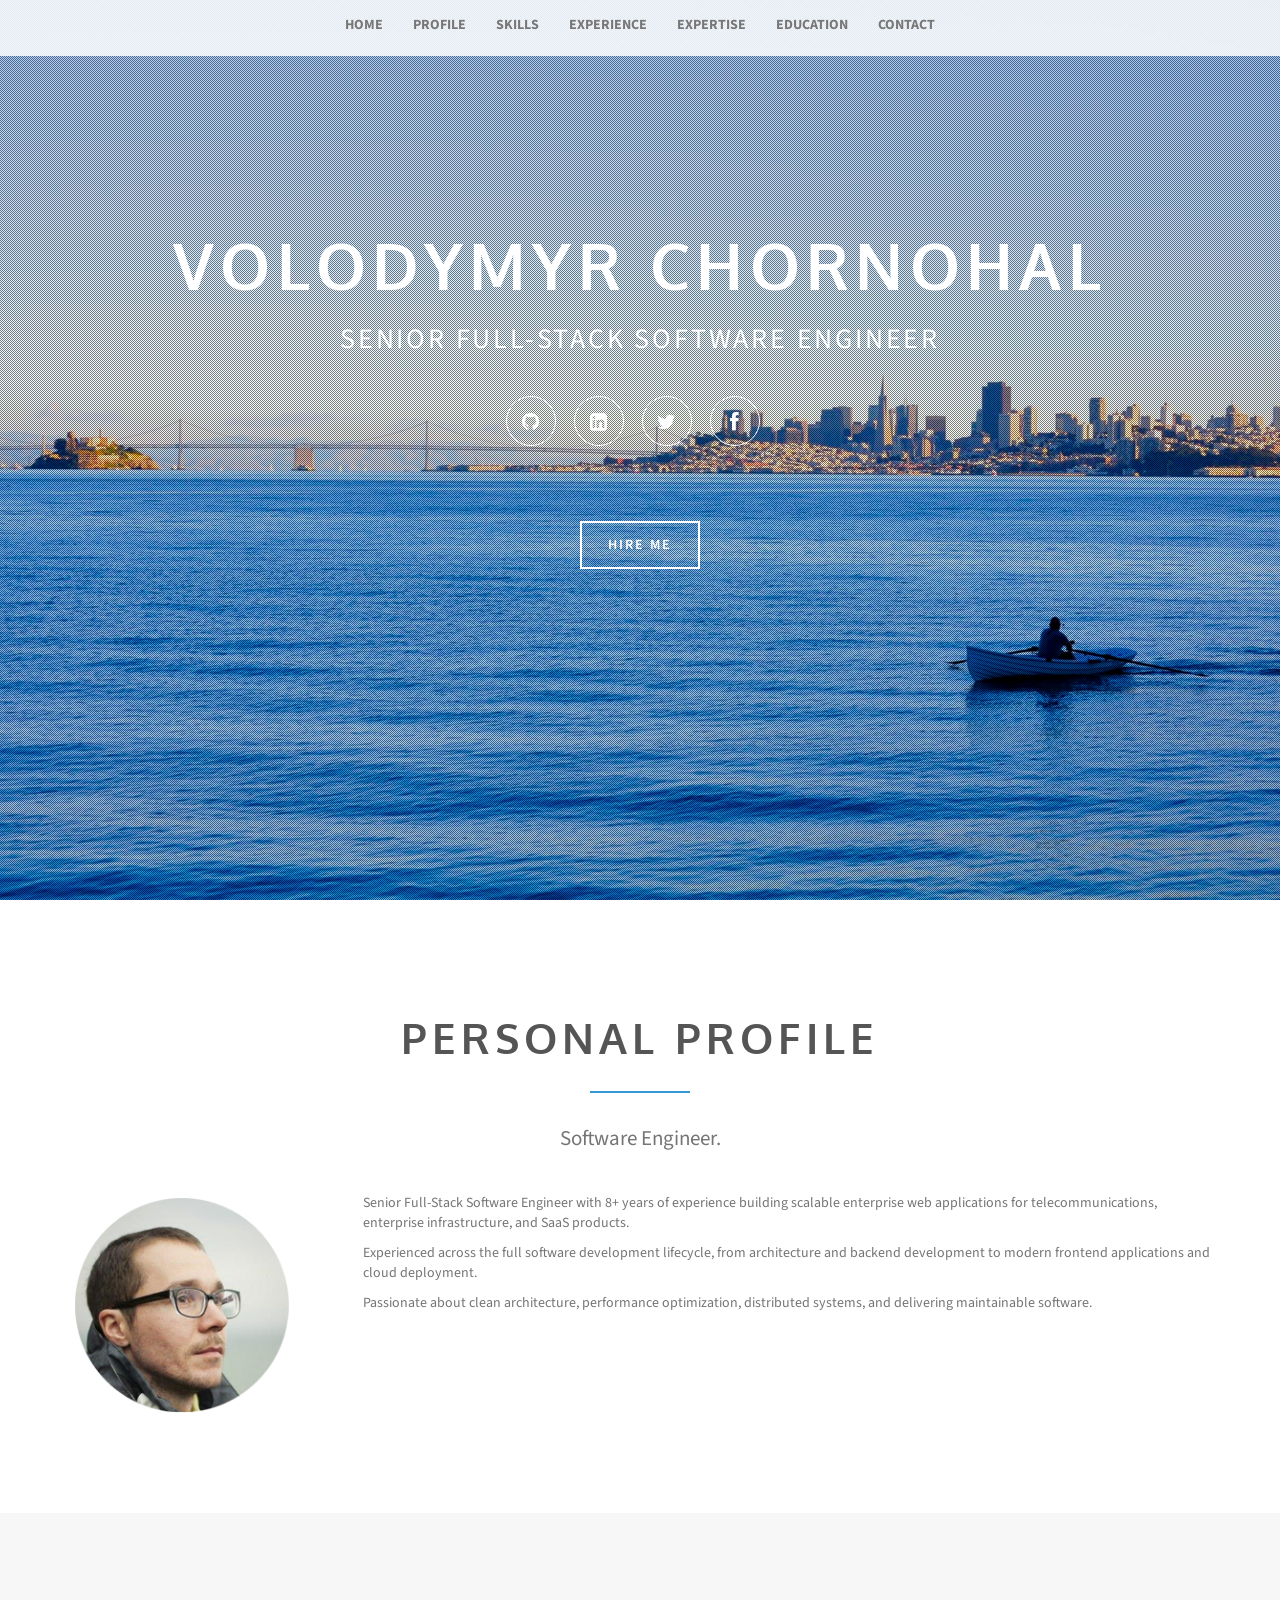
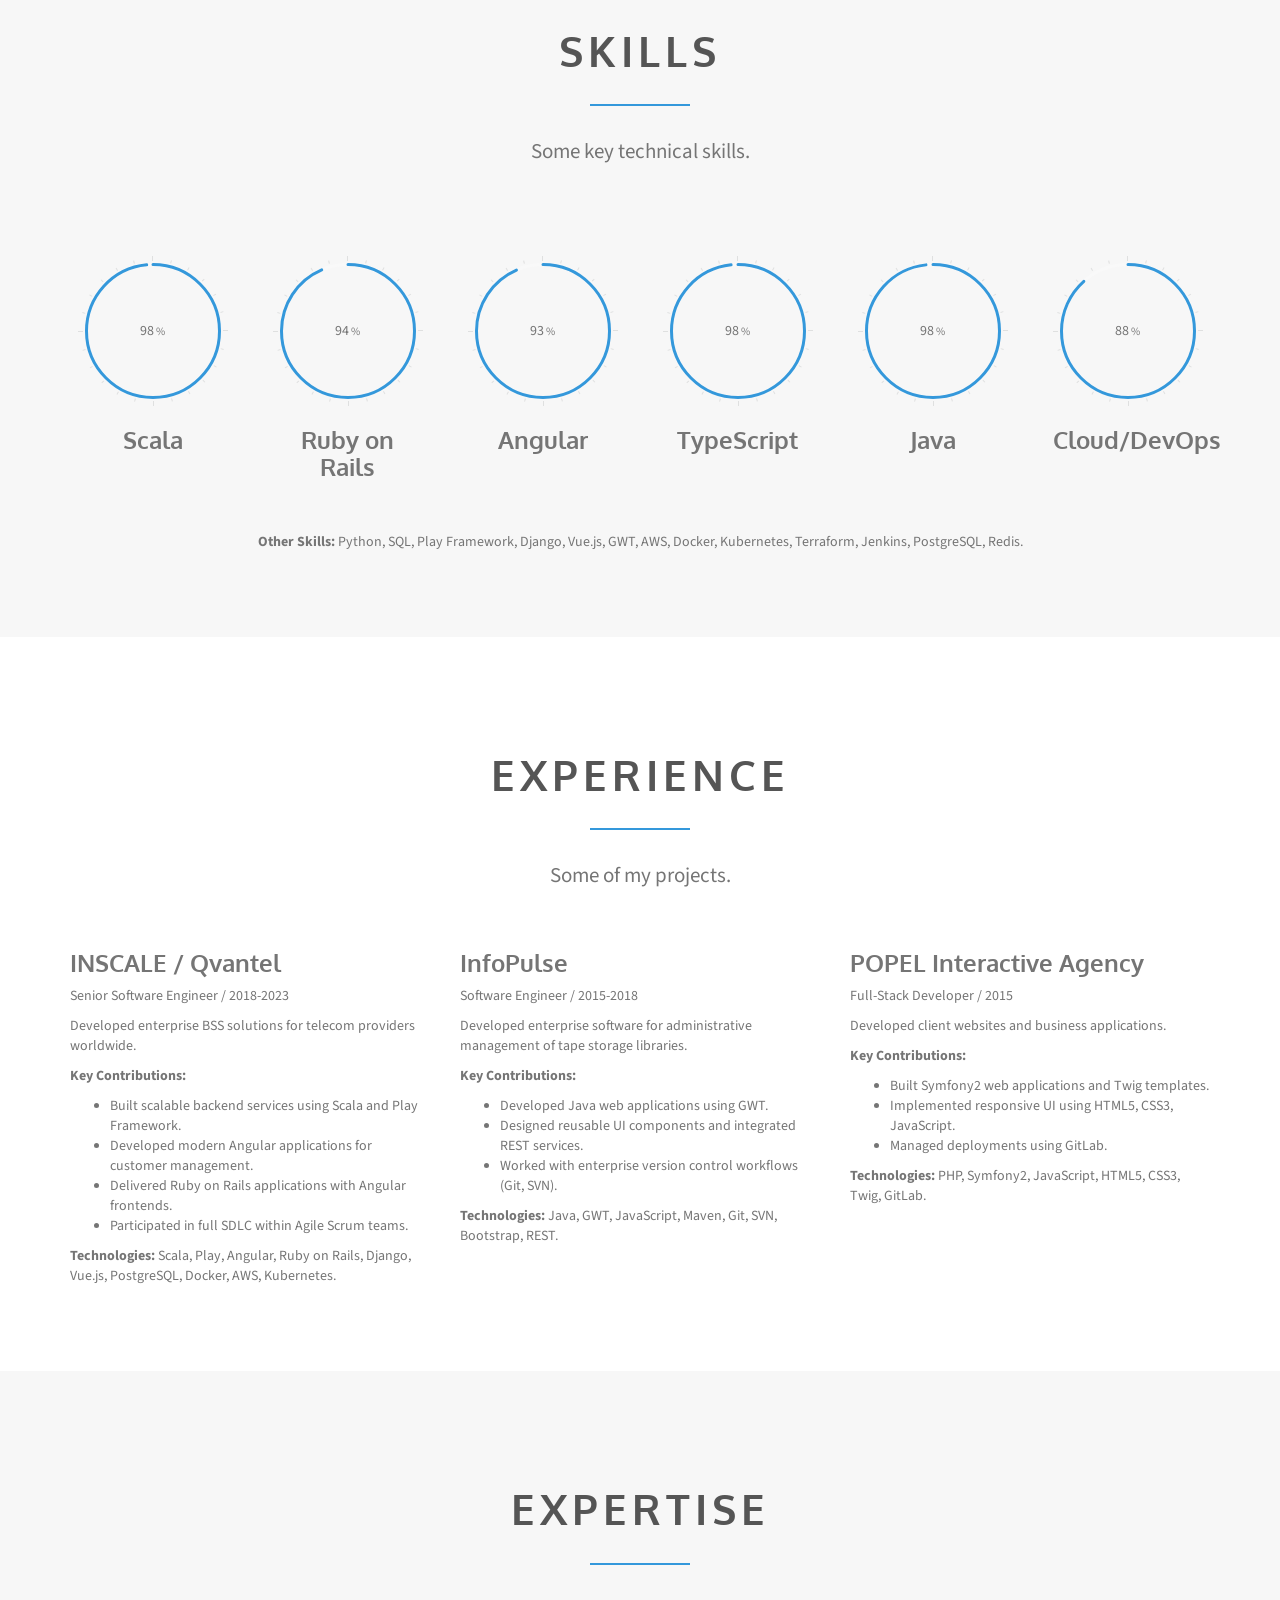
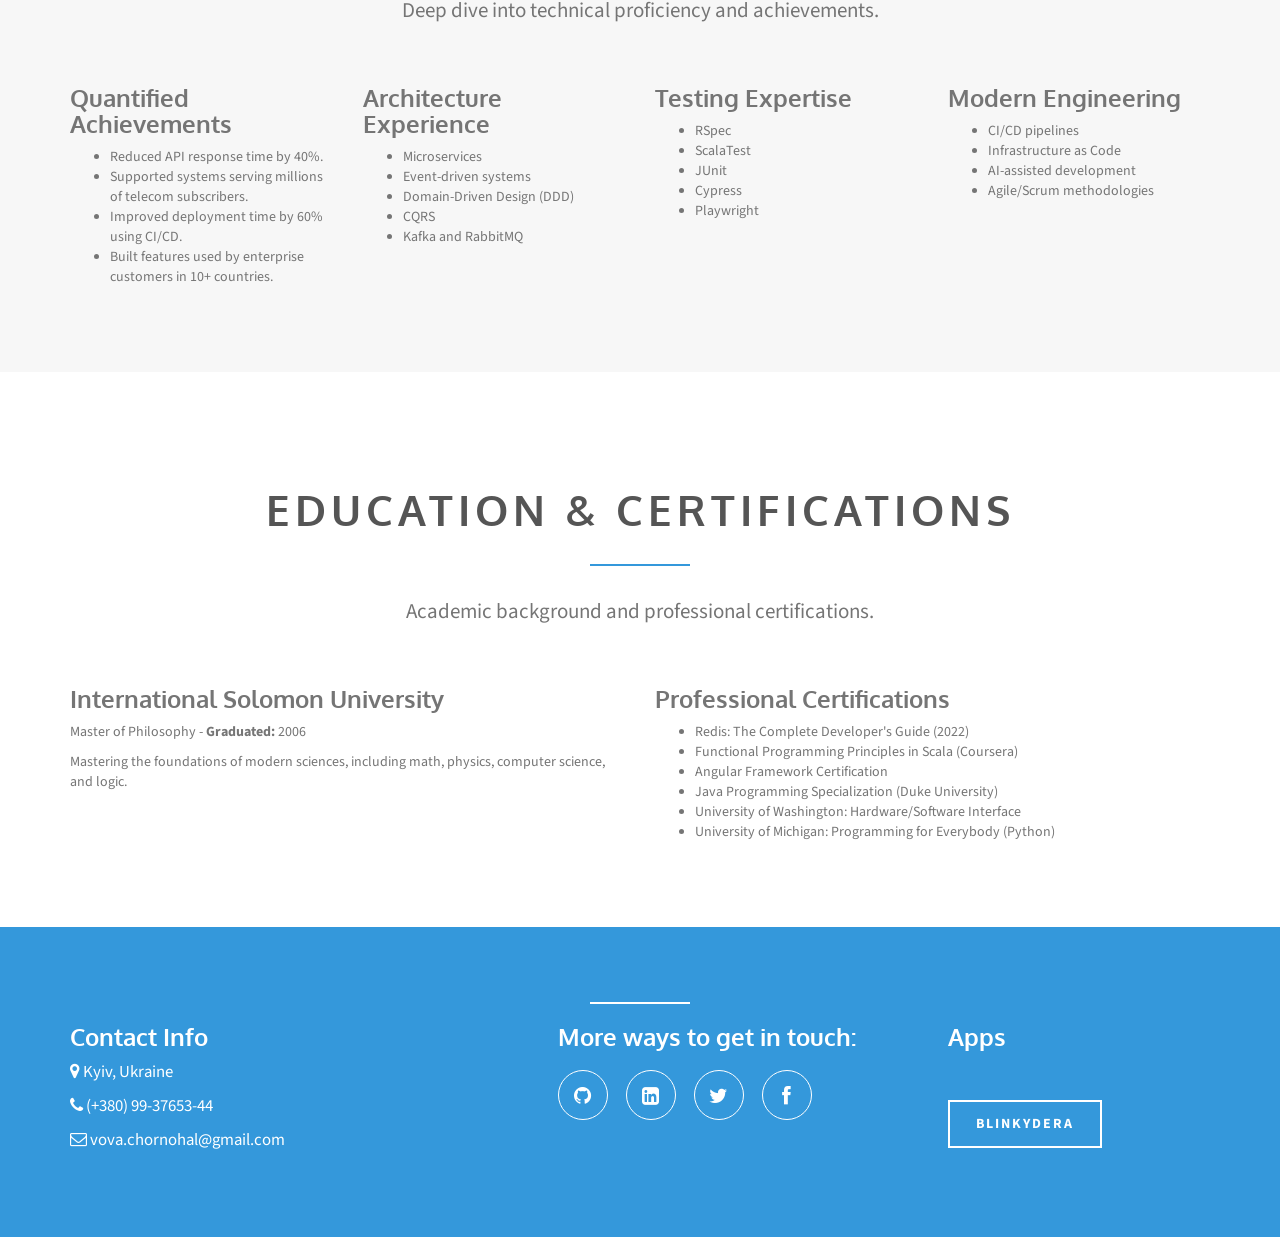
<file: index.html>
<!DOCTYPE html>
<!--[if lt IE 7]>      <html class="no-js lt-ie9 lt-ie8 lt-ie7"> <![endif]-->
<!--[if IE 7]>         <html class="no-js lt-ie9 lt-ie8"> <![endif]-->
<!--[if IE 8]>         <html class="no-js lt-ie9"> <![endif]-->
<!--[if gt IE 8]><!--> <html class="no-js"> <!--<![endif]-->
    <head>
        <meta charset="utf-8">
        <meta http-equiv="X-UA-Compatible" content="IE=edge">
        <title>Volodymyr Chornohal - Senior Full-Stack Software Engineer</title>
        <meta name="description" content="Senior Full-Stack Software Engineer with 8+ years of experience building scalable enterprise web applications.">
        <meta name="viewport" content="width=device-width, initial-scale=1">
        <meta name="author" content="">

        <!-- Place favicon.ico and apple-touch-icon.png in the root directory -->

        <!-- Bootstrap core CSS -->
        <link rel="stylesheet" href="css/bootstrap.min.css">
        <!-- Fonts from Font Awsome -->
        <link rel="stylesheet" href="css/font-awesome.min.css">
         <!-- Magnific popup -->
        <link rel="stylesheet" href="css/magnific-popup.css">
        <!-- Custom styles for this template -->
        <link rel="stylesheet" href="css/main.css">

        <!-- Color styles -->
        <link rel="stylesheet" href="css/colors/blue.css">
       <!-- <link rel="stylesheet" href="css/colors/yellow.css">-->
       <!-- <link rel="stylesheet" href="css/colors/red.css">-->
       <!--  <link rel="stylesheet" href="css/colors/purple.css">-->
       <!--  <link rel="stylesheet" href="css/colors/orange.css">-->
       <!--  <link rel="stylesheet" href="css/colors/green.css">-->
        
         <!-- Feature detection -->
        <script src="js/modernizr-2.6.2.min.js"></script>
        <!-- Fonts -->
        <link href='http://fonts.googleapis.com/css?family=Source+Sans+Pro:300,400,600,700,900,300italic,400italic,600italic,700italic,900italic' rel='stylesheet' type='text/css'>
        <link href='http://fonts.googleapis.com/css?family=Oxygen:400,700' rel='stylesheet' type='text/css'>

        <!-- HTML5 shim and Respond.js IE8 support of HTML5 elements and media queries -->
        <!--[if lt IE 9]>
          <script src="js/plugins/html5shiv.js"></script>
          <script src="js/plugins/respond.min.js"></script>
        <![endif]-->
    </head>
    <body>
  <div class="navbar navbar-default navbar-fixed-top" role="navigation">
      <div class="container">
        <div class="navbar-header">
          <button type="button" class="navbar-toggle collapsed" data-toggle="collapse" data-target=".navbar-collapse">
            <span class="sr-only">Toggle navigation</span>
            <span class="icon-bar"></span>
            <span class="icon-bar"></span>
            <span class="icon-bar"></span>
          </button>
        </div>
        <div class="navbar-collapse collapse">
          <ul class="nav navbar-nav" id="main-menu">
            <li><a href="#page-welcome">Home</a></li>
            <li><a href="#page-profile">Profile</a></li>
            <li><a href="#page-skills">Skills</a></li>
            <li><a href="#page-experience">Experience</a></li>
            <li><a href="#page-expertise">Expertise</a></li>
            <li><a href="#page-education">Education</a></li>
            <li><a href="#page-contact">Contact</a></li>
          </ul>
        </div><!--/.nav-collapse -->
      </div>
    </div>
    <!-- welcome begins -->
    <section id="page-welcome" class="page-welcome">
      <div>
          <ul class="slider-controls">
              <li><a id="vegas-next" class="next" href="#"></a></li>
              <li><a id="vegas-prev" class="prev" href="#"></a></li>
          </ul>
        </div>
        <div class="container">
            <div class="row">
                <header class="centered">
                    <h1>Volodymyr Chornohal</h1>
                    <p>Senior Full-Stack Software Engineer</p>
                </header>
                <div class="social-icons">
                        <a href="https://github.com/volodymyrchornohal" class="btn btn-round btn-clear btn-github"><i class="fa fa-github"></i></a>
                        <a href="https://www.linkedin.com/in/volodymyrchornohal" class="btn btn-round btn-clear btn-linkedin"><i class="fa fa-linkedin-square"></i></a>
                        <a href="https://twitter.com/Vladimir_Che_" class="btn btn-round btn-clear btn-twitter"><i class="fa fa-twitter"></i></a>
                        <a href="https://www.facebook.com/volodymyr.chornohal" class="btn btn-round btn-clear btn-facebook"><i class="fa fa-facebook"></i></a>
                </div>
                <a href="#page-contact" class="btn btn-default hire-me">Hire Me</a>
            </div>
        </div>
    </section><!-- welcome ends -->
    <!-- profile begins -->
    <section id="page-profile" class="page-profile">
      <div class="container">
                <header class="section-header">
                    <h2 class="section-title">Personal Profile</h2>
                    <div class="spacer"></div>
                    <p class="section-subtitle">Software Engineer.</p>
                </header>
            <div class="row">
              <div class="col-md-3">
                 <div class="profile"><img src="img/profile.png" alt="profile"/></div> 
              </div>
                <div class="col-md-9">
                    <p>Senior Full-Stack Software Engineer with 8+ years of experience building scalable enterprise web applications for telecommunications, enterprise infrastructure, and SaaS products.</p>
                    <p>Experienced across the full software development lifecycle, from architecture and backend development to modern frontend applications and cloud deployment.</p>
                    <p>Passionate about clean architecture, performance optimization, distributed systems, and delivering maintainable software.</p>
                </div>
            </div>
      </div> 
    </section><!-- profile ends -->
    <!-- skills begins -->
     <section id="page-skills" class="page-skills">
       <div class="container">
           
                 <header class="section-header">
                    <h2 class="section-title"><span>Skills</span></h2>
                      <div class="spacer"></div>
                    <p class="section-subtitle">Some key technical skills. </p>
                </header>
            <div class="row">
              <div class="col-md-2">
               <span class="chart" data-percent="100">
                      <span class="percent"></span>
                      <h3>Scala</h3>
               </span>
            </div>
               <div class="col-md-2 ">
               <span class="chart" data-percent="95">
                      <span class="percent"></span>
                      <h3>Ruby on Rails</h3>
               </span>
            </div>
               <div class="col-md-2">
               <span class="chart" data-percent="95">
                      <span class="percent"></span>
                       <h3>Angular</h3>
               </span>
            </div>
               <div class="col-md-2">
               <span class="chart" data-percent="100">
                      <span class="percent"></span>
                      <h3>TypeScript</h3>
               </span>
            </div>
               <div class="col-md-2">
               <span class="chart" data-percent="100">
                      <span class="percent"></span>
                      <h3>Java</h3>
               </span>
            </div>
               <div class="col-md-2">
               <span class="chart" data-percent="90">
                      <span class="percent"></span>
                       <h3>Cloud/DevOps</h3>
               </span>
            </div>
          </div>
          <div class="row" style="margin-top: 50px;">
              <div class="col-md-12 text-center">
                  <p><strong>Other Skills:</strong> Python, SQL, Play Framework, Django, Vue.js, GWT, AWS, Docker, Kubernetes, Terraform, Jenkins, PostgreSQL, Redis.</p>
              </div>
          </div>
        </div>
    </section><!-- skills ends -->
    <!-- experience begins -->
     <section id="page-experience" class="page-experience">
       <div class="container">
                <header class="section-header">
                    <h2 class="section-title"><span>Experience</span></h2>
                     <div class="spacer"></div>
                    <p class="section-subtitle">Some of my projects. </p>
                </header>
                <div class="row">
                 <div class="col-md-4">
                  <article class="experience">
                    <header>
                      <h3>INSCALE / Qvantel</h3>
                      <p>Senior Software Engineer / 2018-2023</p>
                    </header>
                      <p>Developed enterprise BSS solutions for telecom providers worldwide.</p>
                      <p><strong>Key Contributions:</strong></p>
                      <ul class="experience-list">
                          <li>Built scalable backend services using Scala and Play Framework.</li>
                          <li>Developed modern Angular applications for customer management.</li>
                          <li>Delivered Ruby on Rails applications with Angular frontends.</li>
                          <li>Participated in full SDLC within Agile Scrum teams.</li>
                      </ul>
                      <p><strong>Technologies:</strong> Scala, Play, Angular, Ruby on Rails, Django, Vue.js, PostgreSQL, Docker, AWS, Kubernetes.</p>
                  </article>
                </div>
                  <div class="col-md-4">
                  <article class="experience">
                    <header>
                      <h3>InfoPulse</h3>
                       <p>Software Engineer / 2015-2018</p>
                    </header>
                      <p>Developed enterprise software for administrative management of tape storage libraries.</p>
                      <p><strong>Key Contributions:</strong></p>
                      <ul class="experience-list">
                          <li>Developed Java web applications using GWT.</li>
                          <li>Designed reusable UI components and integrated REST services.</li>
                          <li>Worked with enterprise version control workflows (Git, SVN).</li>
                      </ul>
                      <p><strong>Technologies:</strong> Java, GWT, JavaScript, Maven, Git, SVN, Bootstrap, REST.</p>
                  </article>
                </div>
                  <div class="col-md-4">
                  <article class="experience">
                    <header>
                      <h3>POPEL Interactive Agency</h3>
                       <p>Full-Stack Developer / 2015</p>
                    </header>
                      <p>Developed client websites and business applications.</p>
                      <p><strong>Key Contributions:</strong></p>
                      <ul class="experience-list">
                          <li>Built Symfony2 web applications and Twig templates.</li>
                          <li>Implemented responsive UI using HTML5, CSS3, JavaScript.</li>
                          <li>Managed deployments using GitLab.</li>
                      </ul>
                      <p><strong>Technologies:</strong> PHP, Symfony2, JavaScript, HTML5, CSS3, Twig, GitLab.</p>
                  </article>
                </div>
            </div>
        </div>
    </section><!-- experience ends -->
    <!-- expertise begins -->
    <section id="page-expertise" class="page-expertise">
        <div class="container">
            <header class="section-header">
                <h2 class="section-title"><span>Expertise</span></h2>
                <div class="spacer"></div>
                <p class="section-subtitle">Deep dive into technical proficiency and achievements.</p>
            </header>
            <div class="row">
                <div class="col-md-3">
                    <h3>Quantified Achievements</h3>
                    <ul class="experience-list">
                        <li>Reduced API response time by 40%.</li>
                        <li>Supported systems serving millions of telecom subscribers.</li>
                        <li>Improved deployment time by 60% using CI/CD.</li>
                        <li>Built features used by enterprise customers in 10+ countries.</li>
                    </ul>
                </div>
                <div class="col-md-3">
                    <h3>Architecture Experience</h3>
                    <ul class="experience-list">
                        <li>Microservices</li>
                        <li>Event-driven systems</li>
                        <li>Domain-Driven Design (DDD)</li>
                        <li>CQRS</li>
                        <li>Kafka and RabbitMQ</li>
                    </ul>
                </div>
                <div class="col-md-3">
                    <h3>Testing Expertise</h3>
                    <ul class="experience-list">
                        <li>RSpec</li>
                        <li>ScalaTest</li>
                        <li>JUnit</li>
                        <li>Cypress</li>
                        <li>Playwright</li>
                    </ul>
                </div>
                <div class="col-md-3">
                    <h3>Modern Engineering</h3>
                    <ul class="experience-list">
                        <li>CI/CD pipelines</li>
                        <li>Infrastructure as Code</li>
                        <li>AI-assisted development</li>
                        <li>Agile/Scrum methodologies</li>
                    </ul>
                </div>
            </div>
        </div>
    </section><!-- expertise ends -->
    <!-- education begins -->
     <section id="page-education" class="page-education">
       <div class="container">
                <header class="section-header">
                    <h2 class="section-title"><span>Education & Certifications</span></h2>
                     <div class="spacer"></div>
                    <p class="section-subtitle">Academic background and professional certifications.</p>
                </header>
                <div class="row">
                 <div class="col-md-6">
                  <article class="education">
                    <header>
                      <h3>International Solomon University</h3>
                      <p>Master of Philosophy - <strong>Graduated:</strong> 2006</p>
                    </header>
                      <p>Mastering the foundations of modern sciences, including math, physics, computer science, and logic.</p>
                  </article>
                </div>
                <div class="col-md-6">
                <article class="education">
                  <header>
                    <h3>Professional Certifications</h3>
                  </header>
                    <ul>
                        <li>Redis: The Complete Developer's Guide (2022)</li>
                        <li>Functional Programming Principles in Scala (Coursera)</li>
                        <li>Angular Framework Certification</li>
                        <li>Java Programming Specialization (Duke University)</li>
                        <li>University of Washington: Hardware/Software Interface</li>
                        <li>University of Michigan: Programming for Everybody (Python)</li>
                    </ul>
                </article>
                </div>
            </div>
        </div>
    </section><!-- education ends -->
    <!-- contact begins -->
     <section id="page-contact" class="page-contact">
          <div class="container">
              <header class="section-header">
                    <div class="spacer"></div>
              </header>
        <div class="row">
          <div class="col-sm-5 contact-info">
            <h3>Contact Info</h3>
            <p><i class="fa fa-map-marker"></i> Kyiv, Ukraine </p>
            <p><i class="fa fa-phone"></i> (+380) 99-37653-44 </p>
            <p><i class="fa fa-envelope-o"></i> vova.chornohal@gmail.com</p>
          </div>
          
          <div class="col-sm-4">
          <h3>More ways to get in touch:</h3>
              <div class="social-icons">
                        <a href="https://github.com/volodymyrchornohal" class="btn btn-round btn-clear btn-github"><i class="fa fa-github"></i></a>
                        <a href="https://www.linkedin.com/in/volodymyrchornohal" class="btn btn-round btn-clear btn-linkedin"><i class="fa fa-linkedin-square"></i></a>
                        <a href="https://twitter.com/Vladimir_Che_" class="btn btn-round btn-clear btn-twitter"><i class="fa fa-twitter"></i></a>
                        <a href="https://www.facebook.com/volodymyr.chornohal" class="btn btn-round btn-clear btn-facebook"><i class="fa fa-facebook"></i></a>
                </div>
          </div>
          <div class="col-sm-3 contact-info">
            <h3>Apps</h3>
            <a href="https://volodymyrchornohal.github.io/blinkydera/" class="btn btn-default hire-me"><strong>Blinkydera</strong></a>
          </div>
        </div><!-- End row -->

        </div>
    </section> <!-- contact ends -->


        <script src="js/jquery-1.10.2.min.js"></script>
        <script src="js/bootstrap.min.js"></script>
        <script src="js/jquery.scrollTo.js"></script>
        <script src="js/jquery.nav.js"></script>
        <script src="js/jquery.sticky.js"></script>
        <script src="js/jquery.easypiechart.min.js"></script>
        <script src="js/jquery.vegas.min.js"></script>
        <script src="js/jquery.isotope.min.js"></script>
        <script src="js/jquery.magnific-popup.min.js"></script>
        <script src="js/jquery.validate.js"></script>
        <script src="js/waypoints.min.js"></script>
        <script src="js/main.js"></script>
    </body>
</html>
</file>
<file: css/main.css>
/* ==========================================================================
   Articulate v1.0
   ========================================================================== */


/* ==========================================================================
   Base styles
   ========================================================================== */

html, body {
    height: 100%;
    width: 100%;
    font-family: 'Source Sans Pro', Helvetica, Arial, sans-serif;
    color:#757575;
}

img { 
    max-width: 100%;
}

a:link,a:visited {
    outline: 0;
}

a:hover,a:active {
    text-decoration: none;
}

a img {
    border: 0;
}

h1,h2,h3,h4,h5,h6{
    font-family: 'Oxygen', sans-serif;
    font-weight: 700;
}

/* ==========================================================================
   Navigation
   ========================================================================== */
.navbar{
    width:100%;
}

.navbar-default {
    background: rgba(255, 255, 255, 0.85);
    border: none;
    color:#777;
    text-transform: uppercase;
    display: inline-block;
    text-align: center;
    position:fixed;

}

.navbar-nav{
    margin: 0 auto;
    padding: 0;
    list-style: none;
    display: inline-block;
    float:none;
    font-size: 1em;
    font-weight: bold;
}

.navbar-default .navbar-nav>li>a:hover, 
.navbar-default .navbar-nav>li>a:focus {
background-color: transparent;
}

.navbar-default .navbar-nav>.active>a, 
.navbar-default .navbar-nav>.active>a:hover, 
.navbar-default .navbar-nav>.active>a:focus {
    background: none;
}
/* ==========================================================================
  Layout 
   ========================================================================== */

#page-welcome{
    width: 100%;
    height: 100%;
    position: relative;
    overflow: hidden;
    text-align: center;
    -webkit-background-size: cover;
    -moz-background-size: cover;
    -o-background-size: cover;
    background-size: cover;
}



#page-welcome header{
    color:#fff;
    padding-top:20%;

}

#page-welcome header h1{
    margin: 0;
    padding: 0;
    font-size: 4.5em;
    font-weight: 700;
    letter-spacing: 0.1em;
    line-height: 1em;
   text-transform: uppercase;
}

#page-welcome header p{
    font-size: 2em;
    display: inline-block;
    margin-bottom: 5px;
    padding: 0 8px;
     letter-spacing: 0.1em;
    line-height: 3em;
    text-transform: uppercase;
}


#page-profile{
    padding: 75px 0;
    background:#fff;
}

#page-profile .profile{
    border: 5px solid #fff;
    width:225px;
    height:225px;
    margin: 0 20px 20px 0;
   
}


#page-skills{
    padding: 75px 0;
    background:#f7f7f7;
    text-align: center;
}

#page-education{
    padding: 75px 0;
    background:#fff;
}


#page-experience{
    padding: 75px 0;
    background:#fff;
}

#page-expertise{
    padding: 75px 0;
    background:#f7f7f7;
}

#page-portfolio{
    padding: 75px 0;
    background:#fff;

}

#page-contact{
    padding: 75px 0;
}

#page-contact .contact-info p{
    font-size:1.2em;
}


/* ==========================================================================
   Portfolio   
   ========================================================================== */

#grid-controls-wrapper{
    text-align: center;
    float:none;
    width:100%;

}

.center-pills { 
    display: inline-block; 
}
#grid .mix{
    width: 200px;
    height: 150px;
    vertical-align: top;
    margin:20px 20px 20px 0 ;
    color: #fff;
    text-align: center;
    display: inline-block; 

}


#grid .mix .thumbnail{
    border:2px thin #F7F7F7;
    padding:0;
    border-radius:0;
}


#grid .mix .overlay{
    width: 200px;
    height: 150px;
    position:absolute;
    opacity:0;

}

#grid .mix .overlay:hover{
     opacity:.8;
}

#grid .mix .overlay i{
    font-size: 2em;
    opacity: 1;
    color: #fff;
    padding-top: 30%;
}

 
 
.isotope-item {
    z-index: 2;
}
 
.isotope-hidden.isotope-item {
    pointer-events: none;
    z-index: 1;
}

.isotope,
.isotope .isotope-item {
  /* change duration value to whatever you like */
  -webkit-transition-duration: 0.8s;
     -moz-transition-duration: 0.8s;
      -ms-transition-duration: 0.8s;
       -o-transition-duration: 0.8s;
          transition-duration: 0.8s;
}
 
.isotope {
  -webkit-transition-property: height, width;
     -moz-transition-property: height, width;
      -ms-transition-property: height, width;
       -o-transition-property: height, width;
          transition-property: height, width;
}
 
.isotope .isotope-item {
  -webkit-transition-property: -webkit-transform, opacity;
     -moz-transition-property:    -moz-transform, opacity;
      -ms-transition-property:     -ms-transform, opacity;
       -o-transition-property:      -o-transform, opacity;
          transition-property:         transform, opacity;
}
 
/**** disabling Isotope CSS3 transitions ****/
 
.isotope.no-transition,
.isotope.no-transition .isotope-item,
.isotope .isotope-item.no-transition {
  -webkit-transition-duration: 0s;
     -moz-transition-duration: 0s;
      -ms-transition-duration: 0s;
       -o-transition-duration: 0s;
          transition-duration: 0s;
}

/* ==========================================================================
   Vegas slider
   ========================================================================== */

.vegas-loading {
    border-radius: 10px;
    background: #000;
    background: rgba(0,0,0,0.7);
    background: url(../img/loading.gif) no-repeat center center;
    height: 32px;
    left: 20px;
    position: fixed;
    top: 20px;
    width: 32px; 
    z-index: 0;
}

.vegas-overlay {
    background: transparent url(../img/overlays/16.png);
    opacity: 0.5;
    z-index: -1;
}

.vegas-background {
    -ms-interpolation-mode: bicubic;
    image-rendering: optimizeQuality;
    max-width: none !important; /* counteracts global img modification by twitter bootstrap library */
    z-index: -2;
}

.vegas-overlay,
.vegas-background {
    -webkit-user-select: none;
     -khtml-user-select: none;
       -moz-user-select: none;
        -ms-user-select: none;
            user-select: none;
}

.slider-controls{
    opacity: 0;
    padding: 0;
    margin: 0;
    -webkit-transition: all 0.4s ease-in-out;
    -moz-transition: all 0.4s ease-in-out;
    -o-transition: all 0.4s ease-in-out;
    transition: all 0.4s ease-in-out;
}
.slider-controls li{
    list-style: none;
}

#page-welcome:hover .slider-controls{
    opacity: 1;
    -webkit-transition: all 0.4s ease-in-out;
    -moz-transition: all 0.4s ease-in-out;
    -o-transition: all 0.4s ease-in-out;
    transition: all 0.4s ease-in-out;
}
.slider-controls li a{
        position: absolute;
        z-index: 10;
        top: 40%;
        width: 60px;
        height: 60px;
        cursor: pointer;
}
.next{
    background: url("../img/next.png");
    margin-right: 70px;
    right: 0;
    opacity: 0.3;
}
.prev{
    background: url("../img/prev.png");
    margin-left: 70px;
    left: 0;
    opacity: 0.3;
}
.next:hover, 
.prev:hover{opacity: 1;}

/* ==========================================================================
   Dividers
   ========================================================================== */
.section-header {
    text-align: center;
}

.section-header p{
    font-size: 1.5em;
}
.section-title {
    font-size: 3em;
    font-weight: 700;
    letter-spacing: 5px;
    text-align: center;
    color: #555555;
    text-transform: uppercase;
    padding:20px 0;
}

.spacer {
    width: 100px;
    height: 2px;
    margin: auto;
}

.section-subtitle {
    text-align: center;
    padding:30px 0;
}


/* ==========================================================================
   Forms
   ========================================================================== */
.form-control{
    box-shadow:none;
    -webkit-box-shadow:none;
    border: none;
}

.btn.btn-default{
    margin: 40px auto 0;
    background:transparent;
    position: relative;
    color: #fff;
    font-size: 1em;
    text-transform: uppercase;
    font-weight: 600;
    text-align: center;
    padding: 12px 26px 12px;
    cursor: pointer;
    border: 2px solid #4cddf3;
    border-radius: 0;
    letter-spacing: 2px;
    pointer-events: auto;
    border-color: #fff;
    -webkit-transition: all 0.1s ease-in-out;
    -moz-transition: all 0.1s ease-in-out;
    -o-transition: all 0.1s ease-in-out;
    transition: all 0.1s ease-in-out;
}

.btn.btn-default:hover,
.btn.btn-default:active{
    background:#fff;
    border-color: #fff;
    color:fff;
}

input,.input-lg,button{
    border-radius:0;
}

.control-group.error input, .control-group.error select, .control-group.error textarea {
border-color: #b94a48;
-webkit-box-shadow: inset 0 1px 1px rgba(0, 0, 0, 0.075);
-moz-box-shadow: inset 0 1px 1px rgba(0, 0, 0, 0.075);
box-shadow: inset 0 1px 1px rgba(0, 0, 0, 0.075);
}
.control-group.error .checkbox, .control-group.error .radio, .control-group.error input, .control-group.error select, .control-group.error textarea {
color: #b94a48;
}

label.error{
    color:#fff;
    background:#b94a48;
    border:solid thin #fff;
    padding:3px 5px;
}

label.valid{
    color:#fff;
    background:#5CB85C;
    border:solid thin #fff;
    padding:3px 5px;

}
/* ==========================================================================
   Charts   
   ========================================================================== */
.chart {
  position: relative;
  display: inline-block;
  width: 150px;
  height: 150px;
  margin-top: 50px;
  margin-bottom: 50px;
  text-align: center;
}
.chart canvas {
  position: absolute;
  top: 0;
  left: 0;
}
.percent {
  display: inline-block;
  line-height: 150px;
  z-index: 2;
}
.percent:after {
  content: '%';
  margin-left: 0.1em;
  font-size: .8em;
}


/* ==========================================================================
   Social icons
   ========================================================================== */

.social-icons .btn{
    margin-right: 15px;
}
.social-icons{
    padding-top: 10px;
    margin-bottom: 35px;
}
.social-icons .btn.btn-clear{
    border: 1px solid #fff;
}

.btn-round{
    border-radius: 50%;
    width: 50px;
    height: 50px;
    display: inline-block;
    padding: 0;
}
.btn-round i{
    font-size: 20px;
    top: 15px;
    position: relative;
}
.btn.btn-clear{
    border: 1px solid #fff;
    color: #fff;
    background: none;
    background-color: none;
    font-weight: bold;
    -webkit-transition-duration: 0.8s;
    -moz-transition-duration: 0.8s;
    -o-transition-duration: 0.8s;
    transition-duration: 0.8s;  
    -webkit-transition-property: -webkit-transform;
    -moz-transition-property: -moz-transform;
    -o-transition-property: -o-transform;
    transition-property: transform;
}
.btn.btn-clear:hover, 
.btn.btn-clear.selected{
    background: #fff;
    -webkit-transform:rotate(360deg);
    -moz-transform:rotate(360deg);
    -o-transform:rotate(360deg);
}

.btn-twitter:hover{
    color:#2BA9E0;
}

.btn-facebook:hover{
    color:#204385;
}

.btn-dribbble:hover{
    color:#D92C85;
}

.btn-instagram:hover{
    color:#BAB1A8;
}

.btn-linkedin:hover{
    color:#015786;
}

.btn-pinterest:hover{
    color:#CA2128;
}

.btn-google:hover{
    color:#D3492C;
}


/* ==========================================================================
   Helper classes
   ========================================================================== */

.left { float: left; }
.right { float: right; }
.text-center {text-align: center;}
.centered {
    margin-left: auto;
    margin-right: auto;
    float: none;
}



/* ==========================================================================
   Responsive Settings
   ========================================================================== */


@media(max-width:992px) {

  #page-profile .profile{
    margin:0 auto 20px auto;
  }


}

@media  (max-width: 479px) {
    
    #page-welcome header h1 {
        font-size: 2em;
    }

    #page-welcome header p {
        font-size: 1em;
       line-height: 3em;
    }
       .section-title {
        font-size: 1.5em;

        }

        .section-header p {
        font-size: 1.2em;
        }

        #page-skills{
             text-align: center;
        }

        #grid{
            text-align: center;
        }

          #page-profile .profile{
    margin:0 auto 20px auto;
  }
  
   

}
</file>
<file: css/colors/blue.css>
/* Blue - #3498db */


a:link,a:visited,.navbar-default .navbar-nav>li>a:hover, 
.navbar-default .navbar-nav>li>a:focus,a:hover,a:active,.navbar-default .navbar-nav>.active>a, 
.navbar-default .navbar-nav>.active>a:hover, 
.navbar-default .navbar-nav>.active>a:focus{
	color:#3498db;
}

.spacer,.nav-pills>li.active>a, .nav-pills>li.active>a:hover, .nav-pills>li.active>a:focus,#grid .mix .overlay {

background: #3498db;
}

#page-contact{
	background: #3498db;
	color:#fff;
}

#page-contact .spacer{
	background: #fff;
}

#page-contact .section-title{
	color:#fff;
}

.btn.btn-default:hover,
.btn.btn-default:active{
    color:#3498db;
}
</file>
<file: css/colors/yellow.css>
/* yellow - #f1c40f */


a:link,a:visited,.navbar-default .navbar-nav>li>a:hover, 
.navbar-default .navbar-nav>li>a:focus,a:hover,a:active,.navbar-default .navbar-nav>.active>a, 
.navbar-default .navbar-nav>.active>a:hover, 
.navbar-default .navbar-nav>.active>a:focus{
	color:#f1c40f;
}

.spacer,.nav-pills>li.active>a, .nav-pills>li.active>a:hover, .nav-pills>li.active>a:focus,#grid .mix .overlay {

background: #f1c40f;
}

#page-contact{
	background: #f1c40f;
	color:#fff;
}

#page-contact .spacer{
	background: #fff;
}

#page-contact .section-title{
	color:#fff;
}

.btn.btn-default:hover,
.btn.btn-default:active{
    color:#f1c40f;
}
</file>
<file: css/colors/red.css>
/* red - #e74c3c */


a:link,a:visited,.navbar-default .navbar-nav>li>a:hover, 
.navbar-default .navbar-nav>li>a:focus,a:hover,a:active,.navbar-default .navbar-nav>.active>a, 
.navbar-default .navbar-nav>.active>a:hover, 
.navbar-default .navbar-nav>.active>a:focus{
	color:#e74c3c;
}

.spacer,.nav-pills>li.active>a, .nav-pills>li.active>a:hover, .nav-pills>li.active>a:focus,#grid .mix .overlay {

background: #e74c3c;
}

#page-contact{
	background: #e74c3c;
	color:#fff;
}

#page-contact .spacer{
	background: #fff;
}

#page-contact .section-title{
	color:#fff;
}

.btn.btn-default:hover,
.btn.btn-default:active{
    color:#e74c3c;
}
</file>
<file: css/colors/purple.css>
/* purple - #9b59b6 */


a:link,a:visited,.navbar-default .navbar-nav>li>a:hover, 
.navbar-default .navbar-nav>li>a:focus,a:hover,a:active,.navbar-default .navbar-nav>.active>a, 
.navbar-default .navbar-nav>.active>a:hover, 
.navbar-default .navbar-nav>.active>a:focus{
	color:#9b59b6;
}

.spacer,.nav-pills>li.active>a, .nav-pills>li.active>a:hover, .nav-pills>li.active>a:focus,#grid .mix .overlay {

background: #9b59b6;
}

#page-contact{
	background: #9b59b6;
	color:#fff;
}

#page-contact .spacer{
	background: #fff;
}

#page-contact .section-title{
	color:#fff;
}

.btn.btn-default:hover,
.btn.btn-default:active{
    color:#9b59b6;
}
</file>
<file: css/colors/orange.css>
/* orange - #e67e22 */


a:link,a:visited,.navbar-default .navbar-nav>li>a:hover, 
.navbar-default .navbar-nav>li>a:focus,a:hover,a:active,.navbar-default .navbar-nav>.active>a, 
.navbar-default .navbar-nav>.active>a:hover, 
.navbar-default .navbar-nav>.active>a:focus{
	color:#e67e22;
}

.spacer,.nav-pills>li.active>a, .nav-pills>li.active>a:hover, .nav-pills>li.active>a:focus,#grid .mix .overlay {

background: #e67e22;
}

#page-contact{
	background: #e67e22;
	color:#fff;
}

#page-contact .spacer{
	background: #fff;
}

#page-contact .section-title{
	color:#fff;
}

.btn.btn-default:hover,
.btn.btn-default:active{
    color:#e67e22;
}
</file>
<file: css/colors/green.css>
/* green - #2ecc71 */


a:link,a:visited,.navbar-default .navbar-nav>li>a:hover, 
.navbar-default .navbar-nav>li>a:focus,a:hover,a:active,.navbar-default .navbar-nav>.active>a, 
.navbar-default .navbar-nav>.active>a:hover, 
.navbar-default .navbar-nav>.active>a:focus{
	color:#2ecc71;
}

.spacer,.nav-pills>li.active>a, .nav-pills>li.active>a:hover, .nav-pills>li.active>a:focus,#grid .mix .overlay {

background: #2ecc71;
}

#page-contact{
	background: #2ecc71;
	color:#fff;
}

#page-contact .spacer{
	background: #fff;
}

#page-contact .section-title{
	color:#fff;
}

.btn.btn-default:hover,
.btn.btn-default:active{
    color:#2ecc71;
}
</file>
